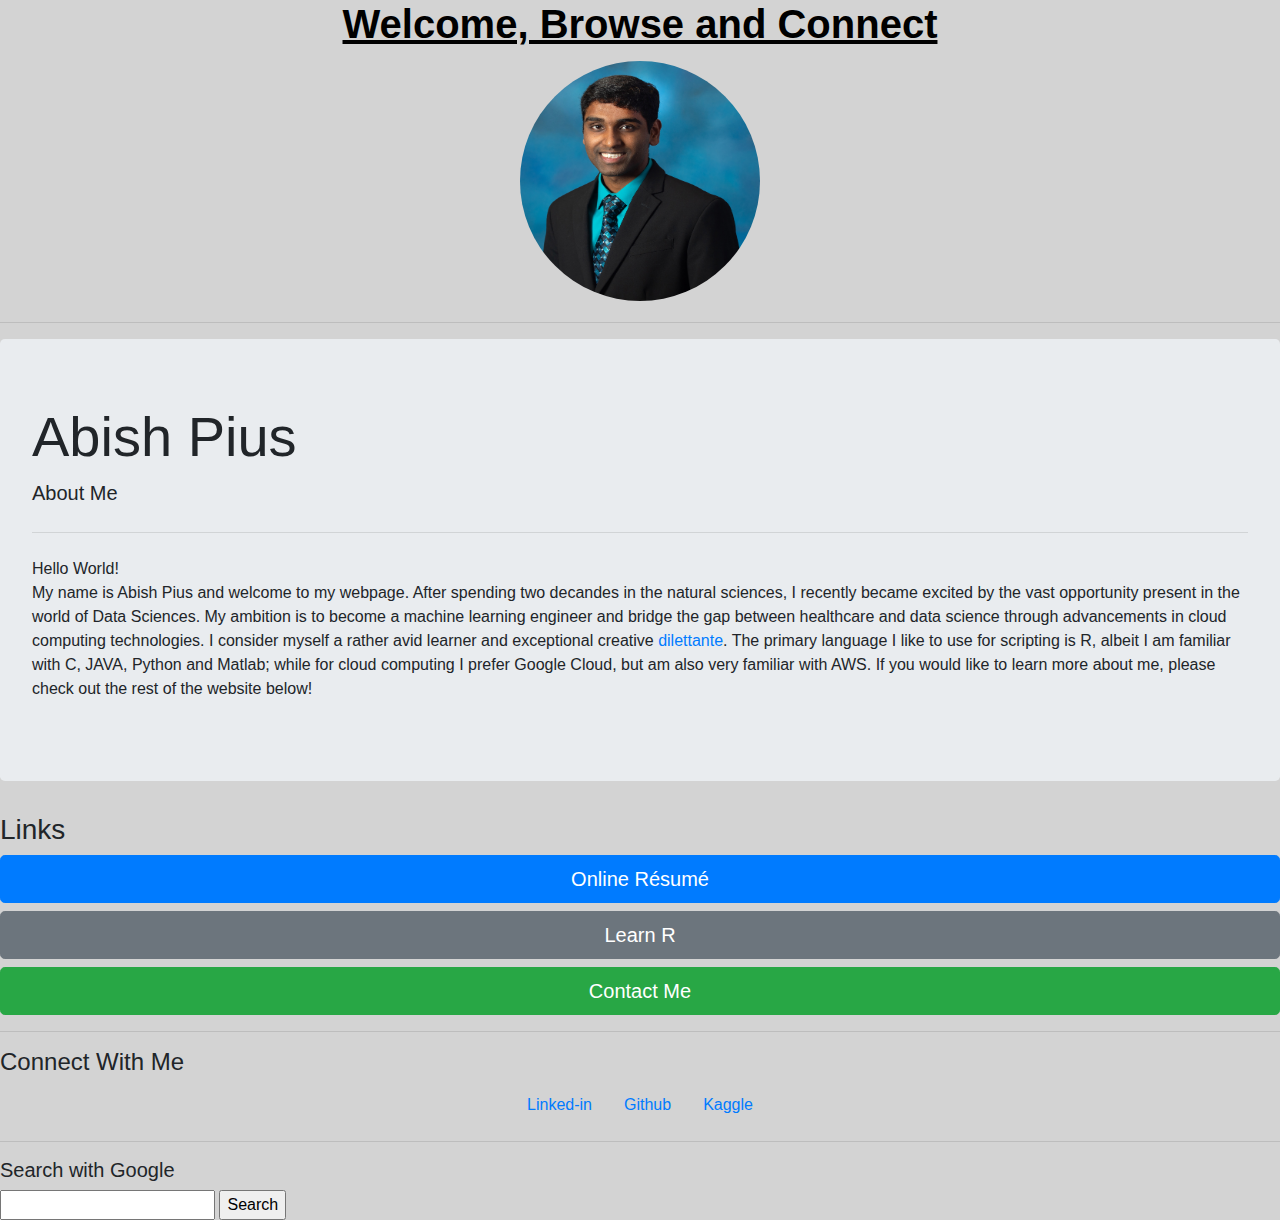
<file: index.html>
<!DOCTYPE html>

<html lang="en">
    <head>
        <link href="https://stackpath.bootstrapcdn.com/bootstrap/4.1.3/css/bootstrap.min.css" rel="stylesheet">
        <link href="styles.css" rel="stylesheet">
        <title>Abish Pius</title>
    </head>
    <body>
        <h1 id="myHeader">Welcome, Browse and Connect</h1></h1>
<img src="080__Abish_Pius_0009asmallsize.jpg" alt="Abish Pius" height = "250" width = "250">
<hr>

<div class="jumbotron">
  <h1 class="display-4">Abish Pius</h1>
  <p class="lead">
      About Me</p>
  <hr class="my-4">
  <p>Hello World! <br>
    My name is Abish Pius and welcome to my webpage.
    After spending two decandes in the natural sciences,
    I recently became excited by the vast opportunity present in the world of Data Sciences.
    My ambition is to become a machine learning engineer and bridge the gap between healthcare and data science through advancements in cloud computing technologies.
    I consider myself a rather avid learner and exceptional creative
    <a href="https://www.bing.com/search?q=dilettante&qs=n&form=QBRE&sp=-1&pq=delitante&sc=6-9&sk=&cvid=9CB2B1BCC2E54A02AD643C4AA94D822A" add target="_blank">dilettante</a>.
    The primary language I like to use for scripting is R, albeit I am familiar with C, JAVA, Python and Matlab; while for cloud computing I prefer Google Cloud, but am also very familiar with AWS.
    If you would like to learn more about me, please check out the rest of the website below!</p>

</div>

        <h3 id="Links">Links</h3>
        <p id="Links2">
 <a href="Resume.html" class="btn btn-primary btn-lg btn-block" add target="_blank" role="button" aria-pressed="true">Online Résumé</a>
<a href="R.html" class="btn btn-secondary btn-lg btn-block" add target="_blank" role="button" aria-pressed="true">Learn R</a>
<a href="Contact.html" class="btn btn-success btn-lg btn-block" add target="_blank" role="button" aria-pressed="true">Contact Me</a>

        </p>
<hr>
<h4 id = "Media">Connect With Me</h4>
<ul class="nav justify-content-center">
  <li class="nav-item">
    <a class="nav-link active" href="https://www.linkedin.com/in/abish-pius-424566b3/" add target="_blank">Linked-in</a>
  </li>
  <li class="nav-item">
    <a class="nav-link" href="https://github.com/abishpius" add target="_blank">Github</a>
  </li>
  <li class="nav-item">
    <a class="nav-link" href="https://www.kaggle.com/abishpius" add target="_blank">Kaggle</a>
  </li>
  </ul>
<hr>

<h5 id="Search">Search with Google</h5>
<form onsubmit = "greet(); return false;" action="https://www.google.com/search" method = "get">
    <input name = "q" type = "text">
    <input type = "submit" value = "Search">
</form>


    </body>
</html>
</file>
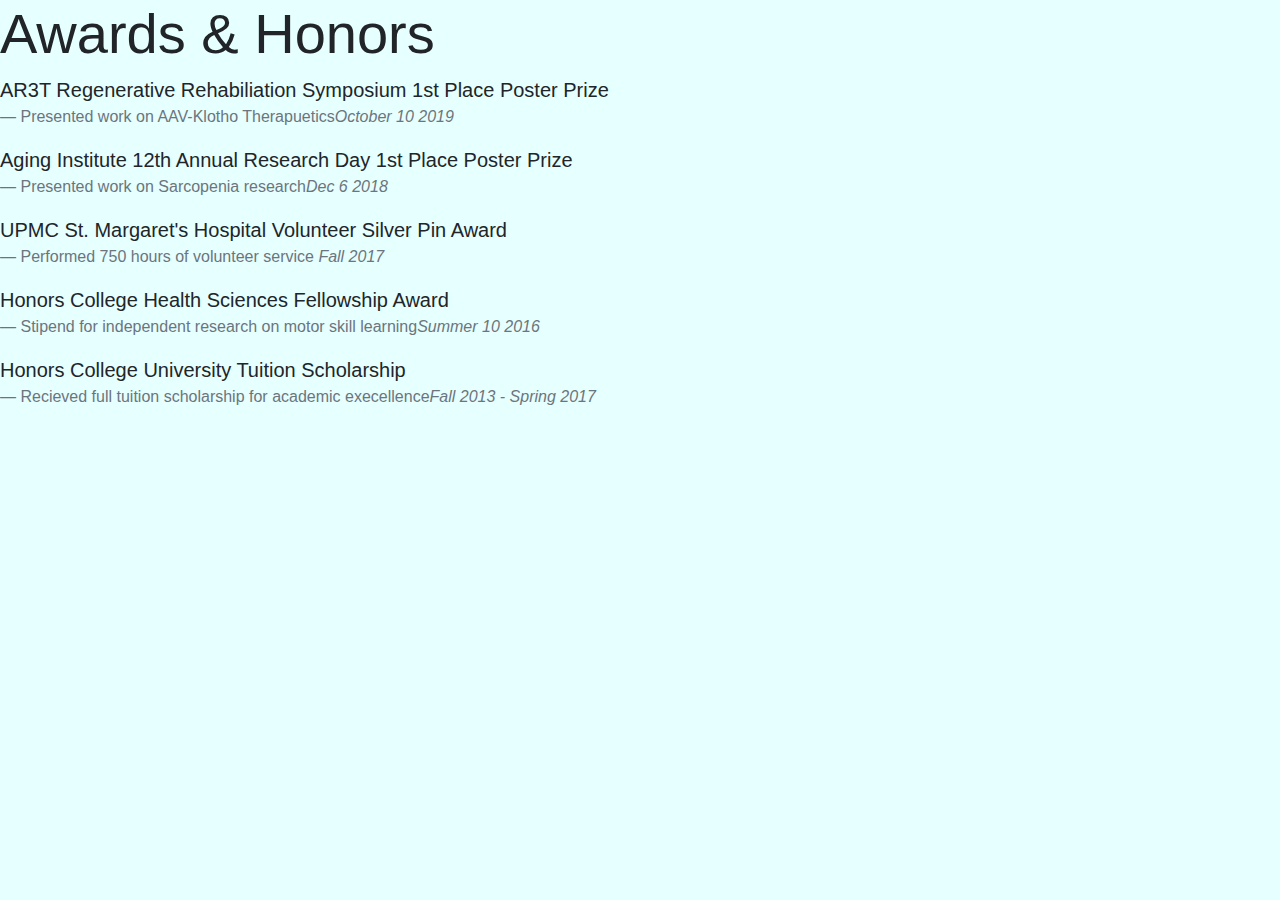
<file: AH.html>
<!DOCTYPE html>

<html lang="en">
<head>
        <link href="https://stackpath.bootstrapcdn.com/bootstrap/4.1.3/css/bootstrap.min.css" rel="stylesheet">
        <link href="Resume.css" rel="stylesheet">

    </head>

<body>

<h2 class="display-4">Awards & Honors</h2>

  <blockquote class="blockquote">
  <p class="mb-0">AR3T Regenerative Rehabiliation Symposium 1st Place Poster Prize</p>
  <footer class="blockquote-footer">Presented work on AAV-Klotho Therapuetics<cite title="Source Title">October 10 2019</cite></footer>
</blockquote>
<blockquote class="blockquote">
  <p class="mb-0">Aging Institute 12th Annual Research Day 1st Place Poster Prize</p>
  <footer class="blockquote-footer">Presented work on Sarcopenia research<cite title="Source Title">Dec 6 2018</cite></footer>
</blockquote>
<blockquote class="blockquote">
  <p class="mb-0">UPMC St. Margaret's Hospital Volunteer Silver Pin Award</p>
  <footer class="blockquote-footer">Performed 750 hours of volunteer service <cite title="Source Title">Fall 2017</cite></footer>
</blockquote>
<blockquote class="blockquote">
  <p class="mb-0">Honors College Health Sciences Fellowship Award</p>
  <footer class="blockquote-footer">Stipend for independent research on motor skill learning<cite title="Source Title">Summer 10 2016</cite></footer>
</blockquote>
<blockquote class="blockquote">
  <p class="mb-0">Honors College University Tuition Scholarship</p>
  <footer class="blockquote-footer">Recieved full tuition scholarship for academic execellence<cite title="Source Title">Fall 2013 - Spring 2017</cite></footer>
</blockquote>

</body>



    </html>
</file>
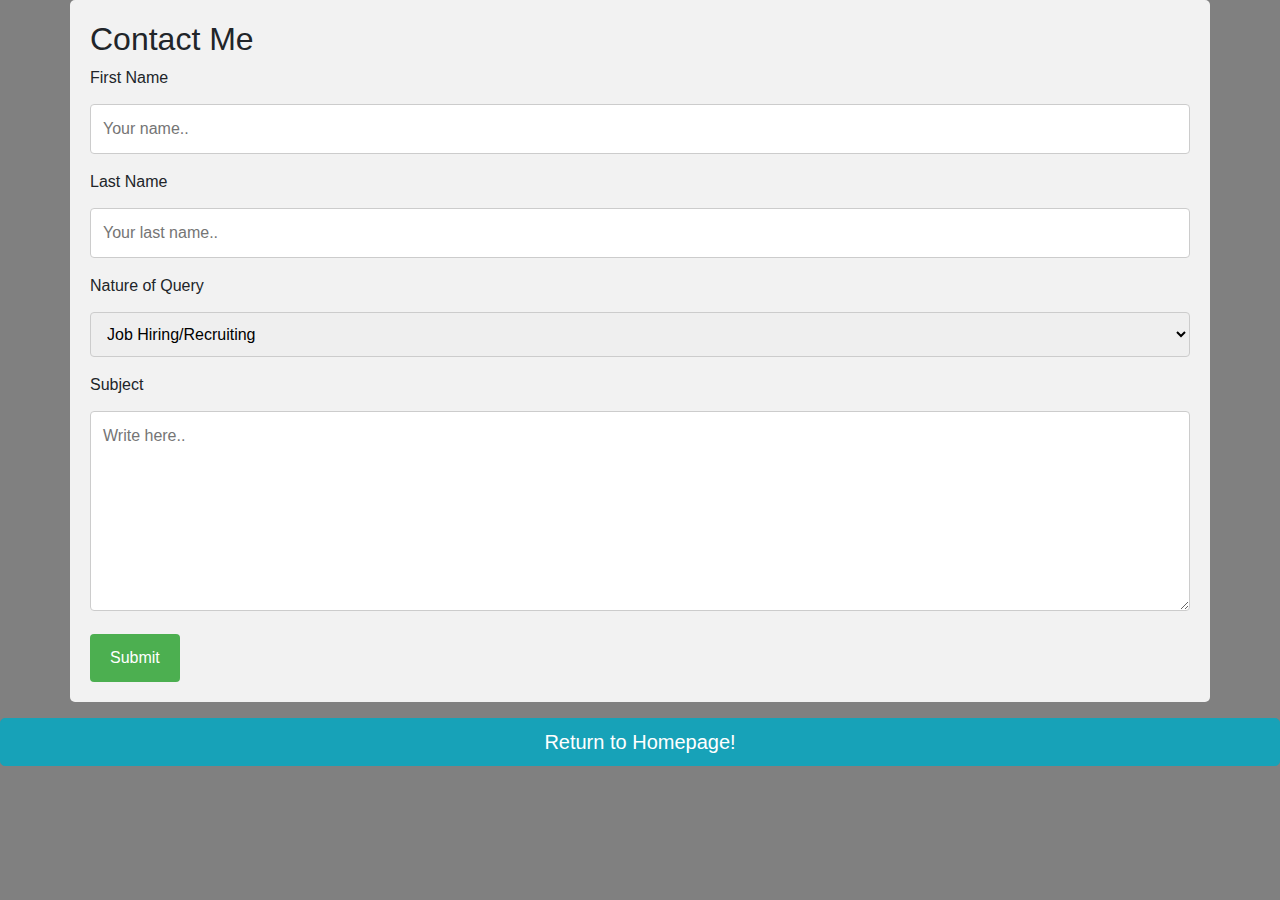
<file: Contact.html>
<!DOCTYPE html>


<html lang="en">
    <head>
        <link href="https://stackpath.bootstrapcdn.com/bootstrap/4.1.3/css/bootstrap.min.css" rel="stylesheet">
        <link href="contact.css" rel="stylesheet">
        <title>Contact Abish Pius</title>
    </head>
    <body>
<div class="container">
    <h2>Contact Me</h2>
  <form action="mailto:abishpius@gmail.com" enctype="text/plain">

    <label for="fname">First Name</label>
    <input type="text" id="fname" name="firstname" placeholder="Your name..">

    <label for="lname">Last Name</label>
    <input type="text" id="lname" name="lastname" placeholder="Your last name..">

    <label for="country">Nature of Query</label>
    <select id="country" name="country">
      <option value="australia">Job Hiring/Recruiting</option>
      <option value="canada">Question regarding R Programming</option>
      <option value="usa">General Question</option>
    </select>

    <label for="subject">Subject</label>
    <textarea id="subject" name="subject" placeholder="Write here.." style="height:200px"></textarea>

    <input type="submit" value="Submit">

  </form>
</div>

<p>
    <p> <a href="index.html" class="btn btn-info btn-lg btn-block" add target="_blank" role="button" aria-pressed="true">Return to Homepage!</a>
</p>
</body>
</html>
</file>
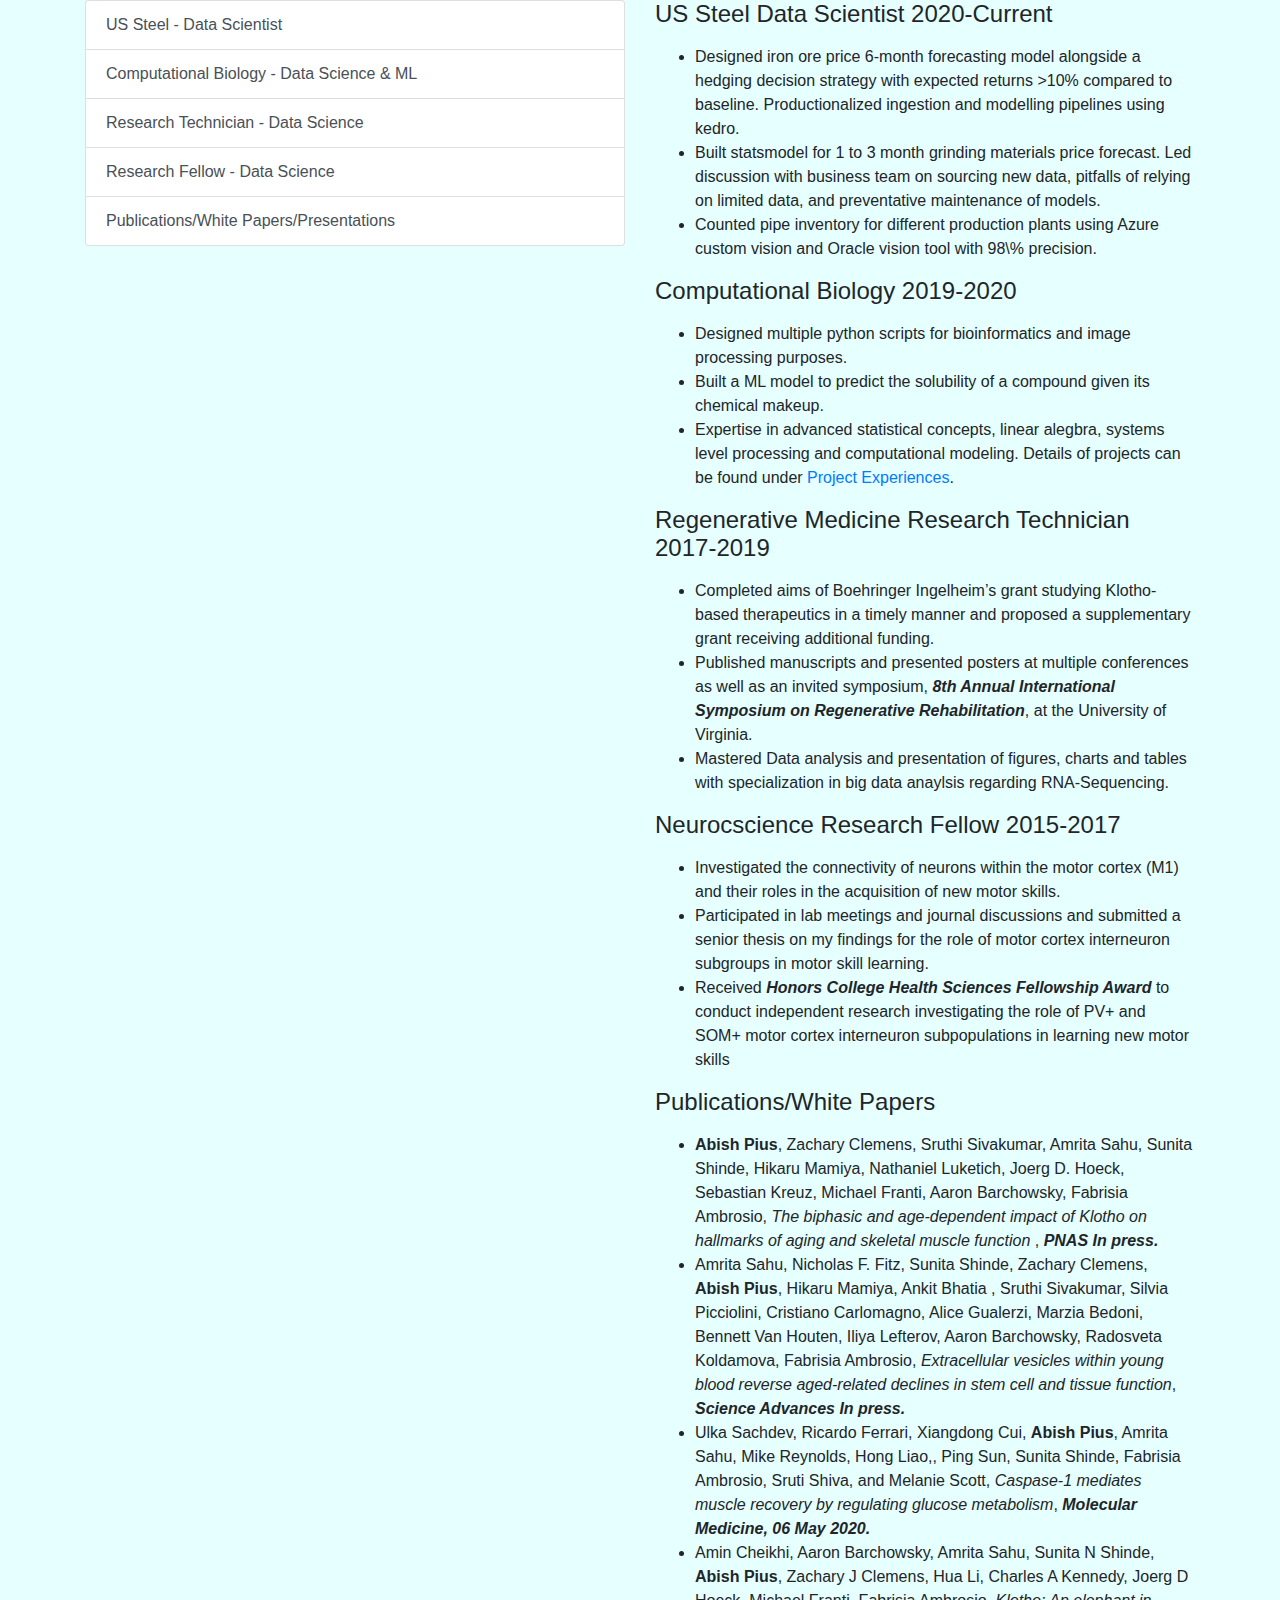
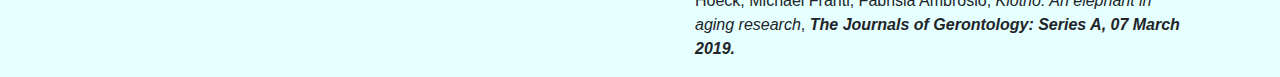
<file: Data_Science.html>
<!DOCTYPE html>

<html lang="en">
<head>
        <link href="https://stackpath.bootstrapcdn.com/bootstrap/4.1.3/css/bootstrap.min.css" rel="stylesheet">
        <link href="Resume.css" rel="stylesheet">

    </head>

<body>
<div class="container">
<div class="row">
    <div class="col-sm">
    <div id="list-example" class="list-group">
  <a class = "list-group-item list-group-item-action" href="#list-item-1">US Steel - Data Scientist</a>
  <a class="list-group-item list-group-item-action" href="#list-item-2">Computational Biology - Data Science & ML</a>
  <a class="list-group-item list-group-item-action" href="#list-item-3">Research Technician - Data Science</a>
  <a class="list-group-item list-group-item-action" href="#list-item-4">Research Fellow - Data Science</a>
  <a class="list-group-item list-group-item-action" href="#list-item-5">Publications/White Papers/Presentations</a>

</div>
</div>
<div class="col-6">
<div data-spy="scroll" data-target="#list-example" data-offset="0" class="scrollspy-example">
    <h4 id="list-item-1">US Steel Data Scientist 2020-Current </h4>
  <p>
      <ul>
      <li>
        Designed iron ore price 6-month forecasting model alongside a hedging decision strategy with expected returns >10% compared to baseline. Productionalized ingestion and modelling pipelines using kedro.
      </li>
      <li>
        Built statsmodel for 1 to 3 month grinding materials price forecast. Led discussion with business team on sourcing new data, pitfalls of relying on limited data, and preventative maintenance of models.
      </li>
      <li>
        Counted pipe inventory for different production plants using Azure custom vision and Oracle vision tool with 98\% precision.
      </li>
      </ul>
  </p>
  <h4 id="list-item-2">Computational Biology 2019-2020 </h4>
  <p>
      <ul>
      <li>
          Designed multiple python scripts for bioinformatics and image processing purposes.
      </li>
      <li>
          Built a ML model to predict the solubility of a compound given its chemical makeup.
      </li>
      <li>
          Expertise in advanced statistical concepts, linear alegbra, systems level processing and computational modeling. Details of projects can be found under <a href = "Projects.html">Project Experiences</a>.
      </li>
      </ul>
  </p>
  <h4 id="list-item-3">Regenerative Medicine Research Technician 2017-2019</h4>
  <p>
      <ul>
          <li>
             Completed aims of Boehringer Ingelheim’s grant studying Klotho-based therapeutics
in a timely manner and proposed a supplementary grant receiving additional funding.
          </li>
          <li>
              Published manuscripts and presented posters at multiple conferences as well as an
invited symposium, <strong><em>8th Annual International Symposium on Regenerative Rehabilitation</em></strong>, at the University of Virginia.
          </li>
          <li>
              Mastered Data analysis and presentation of figures, charts and tables with specialization in big data anaylsis regarding RNA-Sequencing.
          </li>
      </ul>

  </p>
  <h4 id="list-item-4">Neurocscience Research Fellow 2015-2017</h4>
  <p><ul>
      <li>
          Investigated the connectivity of neurons within the motor cortex (M1) and their roles in the acquisition of new motor skills.
      </li>
      <li>
          Participated in lab meetings and journal discussions and submitted a senior thesis on my findings for the role of motor cortex interneuron subgroups in motor skill learning.
      </li>
      <li>
          Received <strong><em>Honors College Health Sciences Fellowship Award</em></strong> to conduct independent research investigating the role of PV+ and SOM+ motor cortex interneuron subpopulations in learning new motor skills
      </li>
  </ul></p>
  <h4 id="list-item-5">Publications/White Papers</h4>
  <p><ul>
      <li>
          <strong>Abish Pius</strong>, Zachary Clemens,
          Sruthi Sivakumar, Amrita Sahu, Sunita Shinde,
          Hikaru Mamiya, Nathaniel Luketich, Joerg D. Hoeck, Sebastian Kreuz, Michael Franti, Aaron Barchowsky, Fabrisia Ambrosio, <em>The biphasic and age-dependent impact of Klotho on hallmarks of aging and skeletal muscle function</em>
          , <strong><em>PNAS In press.</em></strong>
      </li>
      <li>
          Amrita Sahu, Nicholas F. Fitz, Sunita Shinde,
          Zachary Clemens, <strong>Abish Pius</strong>, Hikaru Mamiya, Ankit Bhatia , Sruthi Sivakumar, Silvia Picciolini,
          Cristiano Carlomagno, Alice Gualerzi, Marzia Bedoni, Bennett Van Houten,
          Iliya Lefterov, Aaron Barchowsky, Radosveta Koldamova, Fabrisia Ambrosio, <em>Extracellular vesicles within young blood reverse aged-related declines in stem cell and tissue function</em>,
          <strong><em>Science Advances In press.</em></strong>

      </li>
      <li>
          Ulka Sachdev, Ricardo Ferrari, Xiangdong Cui, <strong>Abish Pius</strong>,
          Amrita Sahu, Mike Reynolds, Hong Liao,, Ping Sun, Sunita Shinde, Fabrisia Ambrosio, Sruti Shiva, and Melanie Scott,
            <em>Caspase-1 mediates muscle recovery by regulating glucose metabolism</em>, <strong><em>Molecular Medicine, 06 May 2020.</em></strong>
      </li>
      <li>
          Amin Cheikhi, Aaron Barchowsky, Amrita Sahu, Sunita N Shinde, <strong>Abish Pius</strong>,
Zachary J Clemens, Hua Li, Charles A Kennedy, Joerg D Hoeck, Michael Franti, Fabrisia
Ambrosio, <em>Klotho: An elephant in aging research</em>, <strong><em>The Journals of Gerontology: Series A,
07 March 2019.</em></strong>
      </li>
  </ul></p>
</div>
</div>
</div>
</div>

</body>



    </html>
</file>
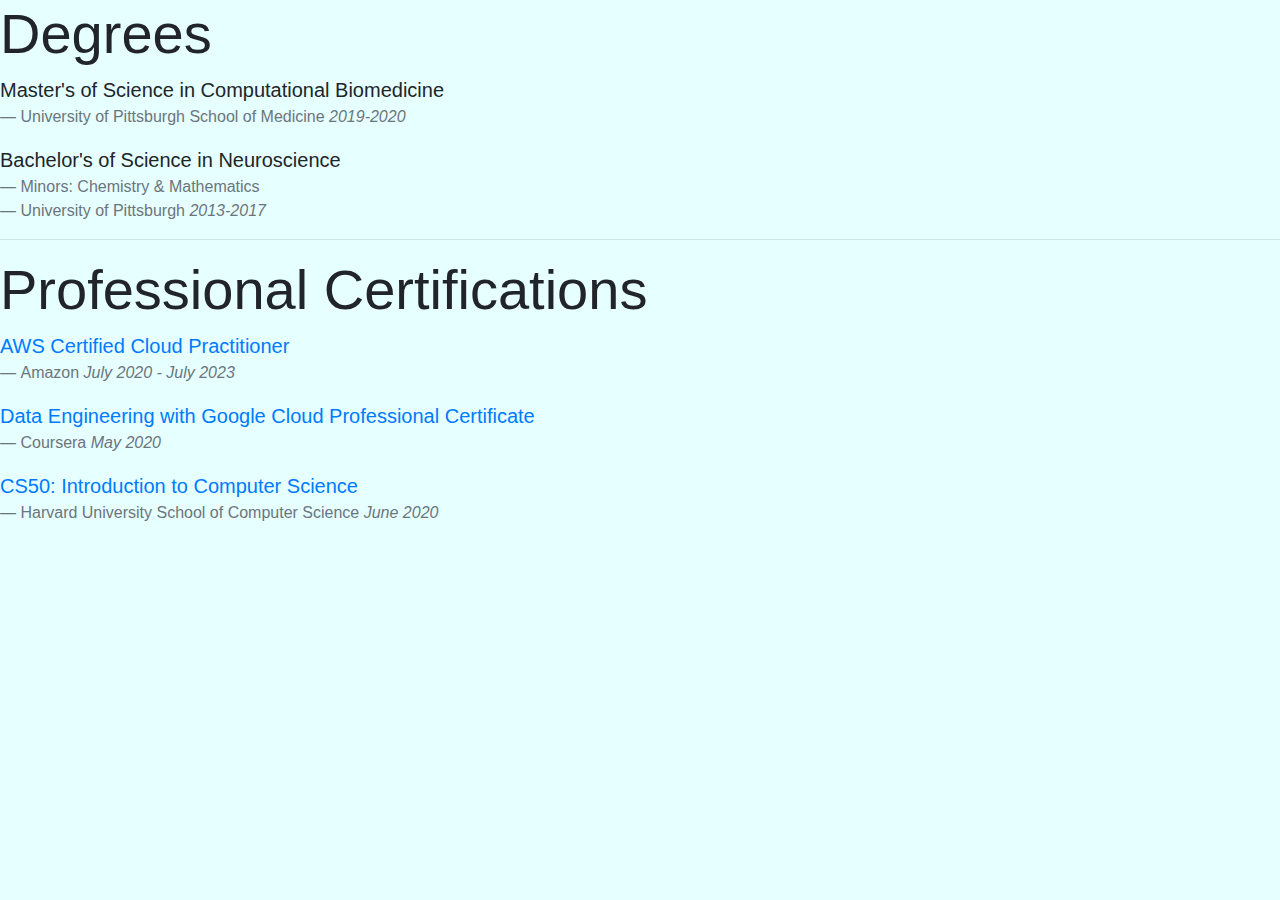
<file: Education.html>
<!DOCTYPE html>

<html lang="en">
<head>
        <link href="https://stackpath.bootstrapcdn.com/bootstrap/4.1.3/css/bootstrap.min.css" rel="stylesheet">
        <link href="Resume.css" rel="stylesheet">

    </head>
<body>
        <h1 class="display-4">Degrees</h1>
        <blockquote class="blockquote">
  <blockquote class="blockquote">
  <p class="mb-0">Master's of Science in Computational Biomedicine</p>
  <footer class="blockquote-footer">University of Pittsburgh School of Medicine <cite title="Source Title">2019-2020</cite></footer>
</blockquote>
<blockquote class="blockquote">
  <p class="mb-0">Bachelor's of Science in Neuroscience</p>
  <footer class="blockquote-footer">Minors: Chemistry & Mathematics</footer>
  <footer class="blockquote-footer">University of Pittsburgh <cite title="Source Title">2013-2017</cite></footer>
</blockquote>

  <hr>
  <h1 class="display-4">Professional Certifications</h1>
<blockquote class="blockquote">
  <p class="mb-0"><a href= "https://www.youracclaim.com/badges/749703ed-9840-4c67-a96d-c0538e9fb17b/public_url" add target="_blank">AWS Certified Cloud Practitioner</a></p>
  <footer class="blockquote-footer">Amazon <cite title="Source Title">July 2020 - July 2023</cite></footer>
</blockquote>

<blockquote class="blockquote">
  <p class="mb-0"><a href= "https://www.coursera.org/account/accomplishments/specialization/certificate/J5L4M3GBY3Y8" add target="_blank">Data Engineering with Google Cloud Professional Certificate</a></p>
  <footer class="blockquote-footer">Coursera <cite title="Source Title">May 2020</cite></footer>
</blockquote>
<blockquote class="blockquote">
  <p class="mb-0"><a href= "https://cs50.harvard.edu/certificates/d50ee04e-62bb-469e-9c43-d86bf9bf3c2a" add target="_blank">CS50: Introduction to Computer Science</a></p>
  <footer class="blockquote-footer">Harvard University School of Computer Science <cite title="Source Title">June 2020</cite></footer>
</blockquote>



</body>
    </html>
</file>
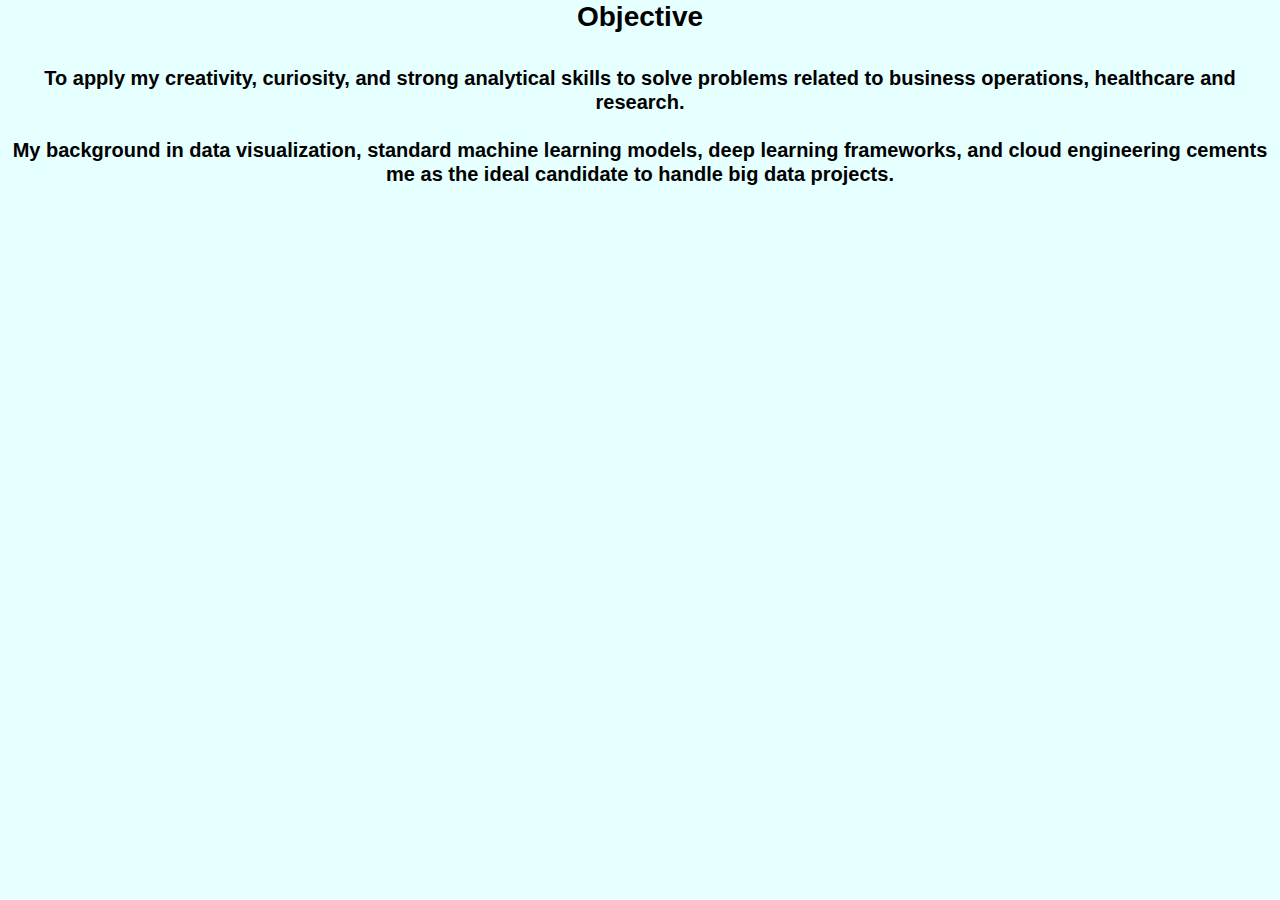
<file: Objective.html>
<!DOCTYPE html>

<html lang="en">
<head>
        <link href="https://stackpath.bootstrapcdn.com/bootstrap/4.1.3/css/bootstrap.min.css" rel="stylesheet">
        <link href="Resume.css" rel="stylesheet">

    </head>

<body>
       <h3 id="title">Objective</h3>

<br>
<h5 id="title">To apply my creativity, curiosity, and strong analytical skills to solve problems related to business operations, healthcare and research.

<br>
<br>
My background in data visualization, standard machine learning models, deep learning frameworks, and cloud engineering cements me as the ideal candidate to handle big data projects.</h5>





</body>

</html>
</file>
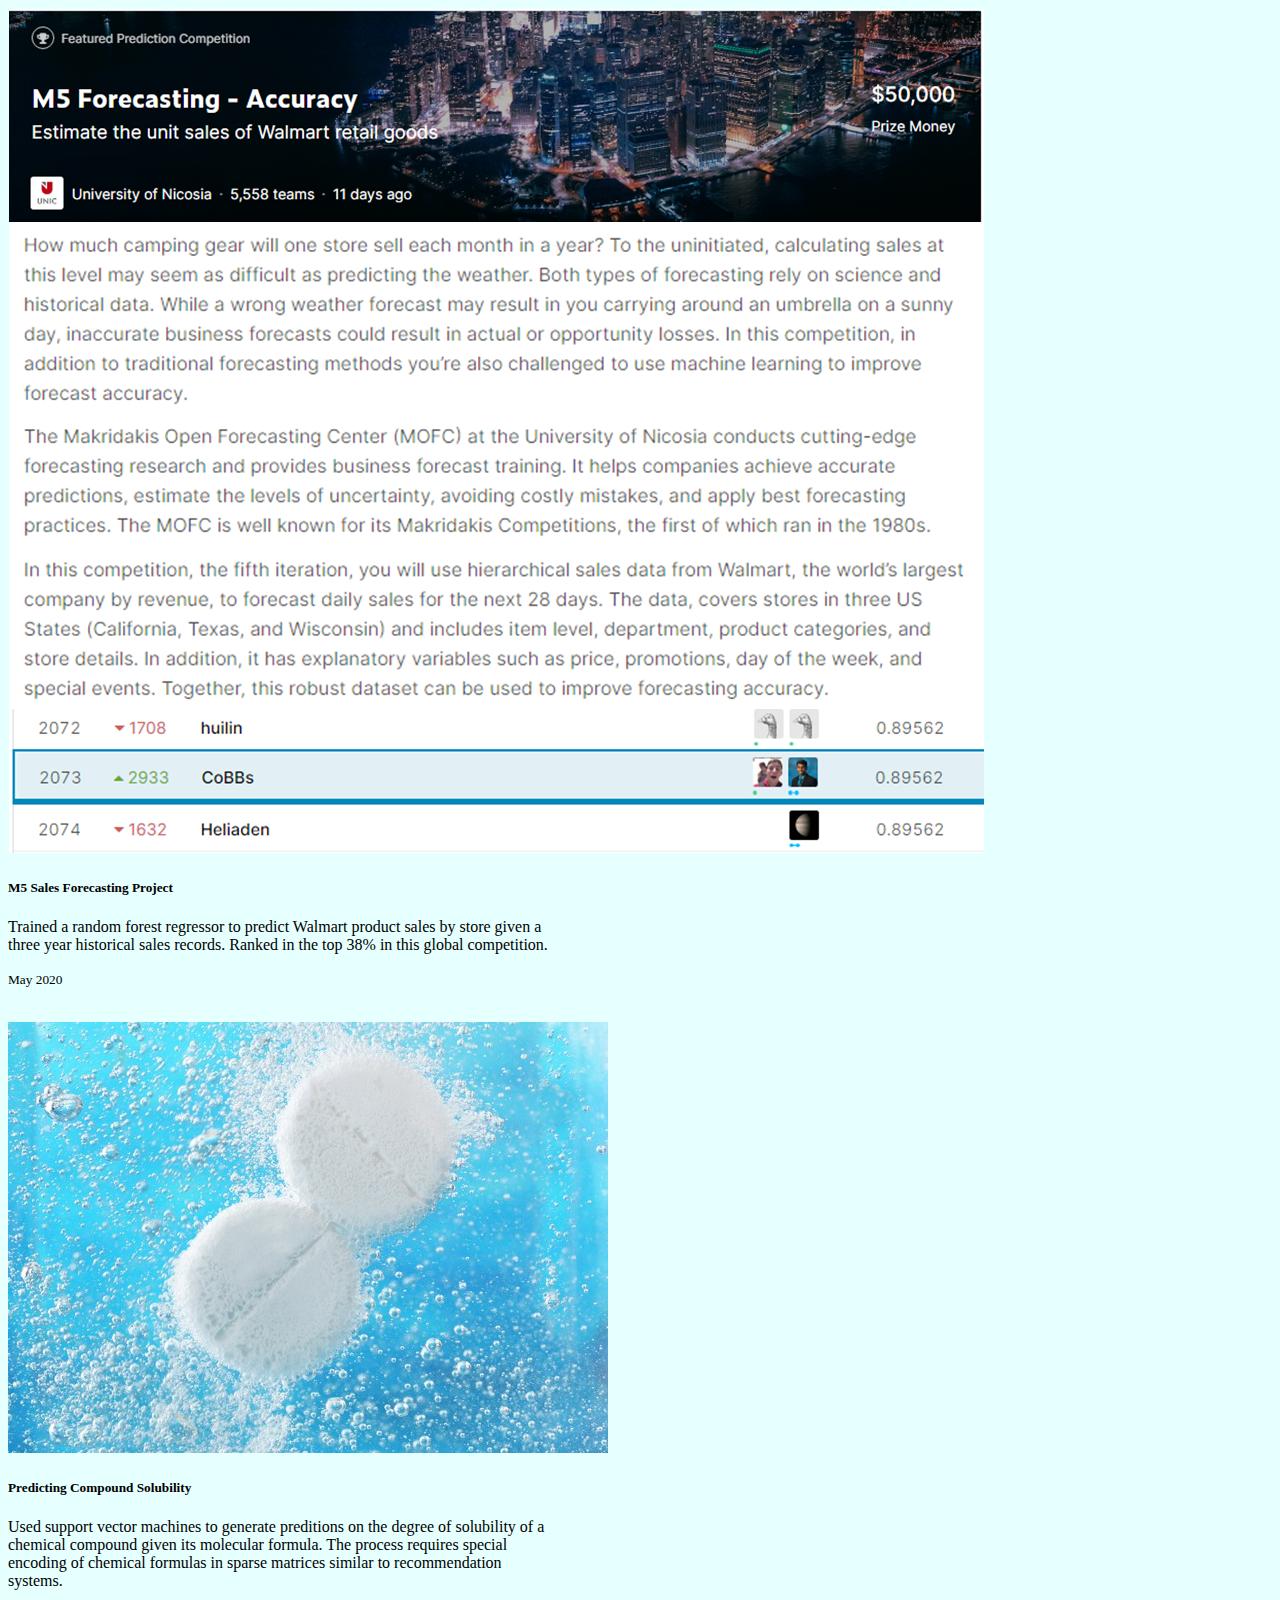
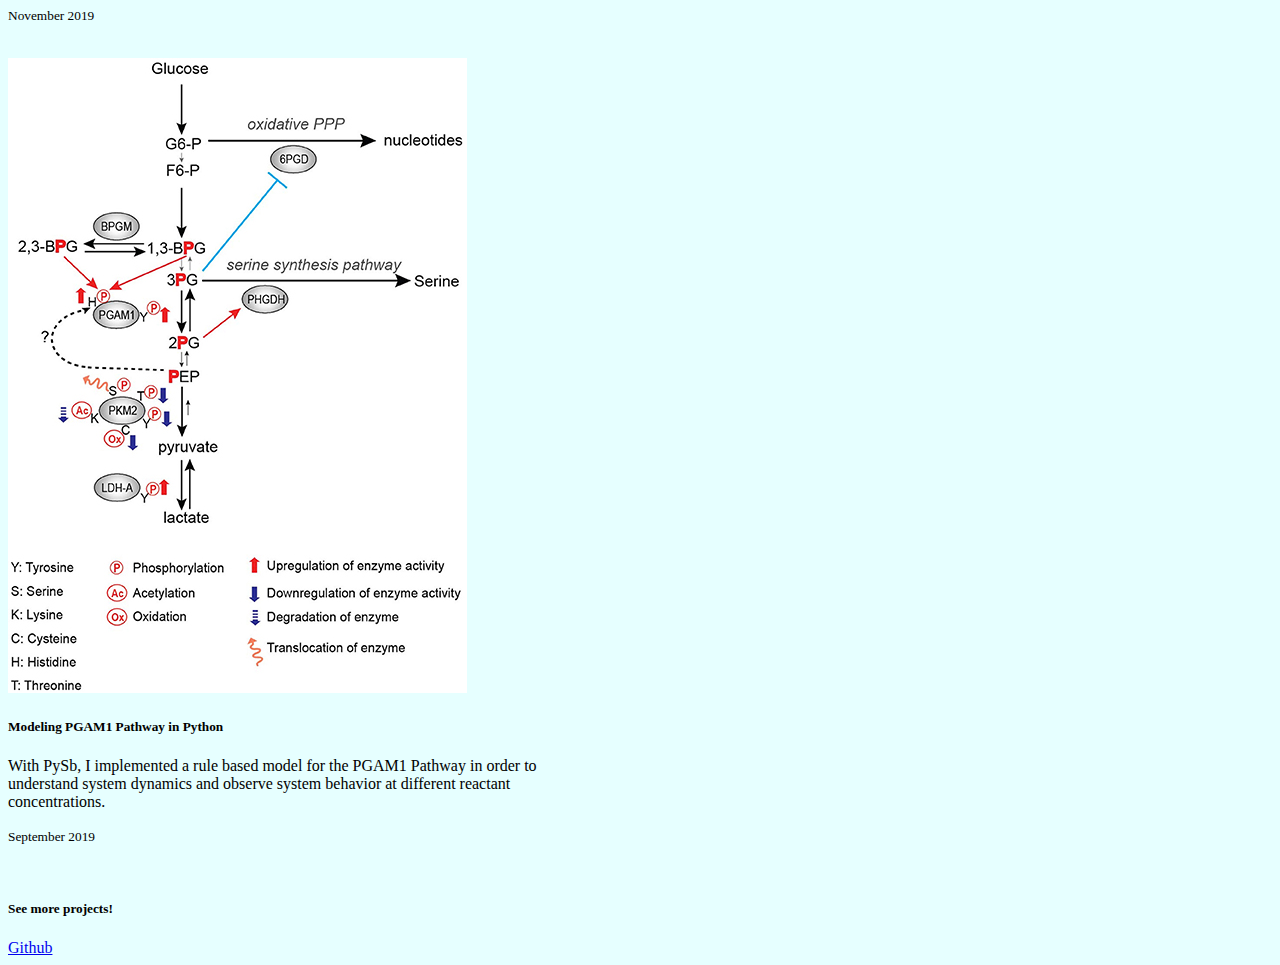
<file: Projects.html>
<!DOCTYPE html>

<html lang="en">
<head>
  <link rel="stylesheet" href="https://stackpath.bootstrapcdn.com/bootstrap/4.5.0/css/bootstrap.min.css" integrity="sha384-9aIt2nRpC12Uk9gS9baDl411NQApFmC26EwAOH8WgZl5MYYxFfc+NcPb1dKGj7Sk" crossorigin="anonymous">
        <!--<link href="https://stackpath.bootstrapcdn.com/bootstrap/4.1.3/css/bootstrap.min.css" rel="stylesheet">-->
        <link href="Resume.css" rel="stylesheet">

    </head>

<body>


<div class="card mb-3" style="max-width: 540px;">
  <div class="row no-gutters">
    <div class="col-md-4">
      <img src="m5.png" class="card-img" alt="M5 Challenge">
    </div>
    <div class="col-md-8">
      <div class="card-body">
        <h5 class="card-title">M5 Sales Forecasting Project</h5>
        <p class="card-text">Trained a random forest regressor to predict Walmart product sales by store given a three year historical sales records.
    Ranked in the top 38% in this global competition.</p>
        <p class="card-text"><small class="text-muted">May 2020</small></p>
      </div>
    </div>
  </div>
</div>

<br>

<div class="card text-white bg-dark mb-3" style="max-width: 540px;">
  <div class="row no-gutters">
    <div class="col-md-4">
      <img src="drugsolubility600.jpg" class="card-img" alt="Predictiing Drug Solubility">
    </div>
    <div class="col-md-8">
      <div class="card-body">
        <h5 class="card-title">Predicting Compound Solubility</h5>
        <p class="card-text">
          Used support vector machines to generate preditions on the degree of solubility of a chemical compound given its molecular formula.
          The process requires special encoding of chemical formulas in sparse matrices similar to recommendation systems.</p>
        <p class="card-text"><small class="text-muted">November 2019</small></p>
      </div>
    </div>
  </div>
</div>

<br>

<div class="card mb-3" style="max-width: 540px;">
  <div class="row no-gutters">
    <div class="col-md-4">
      <img src="biomodel.jpg" class="card-img" alt="PGAM1 Pathway">
    </div>
    <div class="col-md-8">
      <div class="card-body">
        <h5 class="card-title">Modeling PGAM1 Pathway in Python</h5>
        <p class="card-text">
          With PySb, I implemented a rule based model for the PGAM1 Pathway in order to understand system dynamics and observe system behavior at different
          reactant concentrations.
          </p>
        <p class="card-text"><small class="text-muted">September 2019</small></p>
      </div>
    </div>
  </div>
</div>

<br>

<div class="card" style="width: 18rem;">
  <div class="card-body">
    <h5 class="card-title">See more projects!</h5>
    <a href="https://github.com/abishpius" class="btn btn-primary">Github</a>
  </div>
</div>






</body>



    </html>
</file>
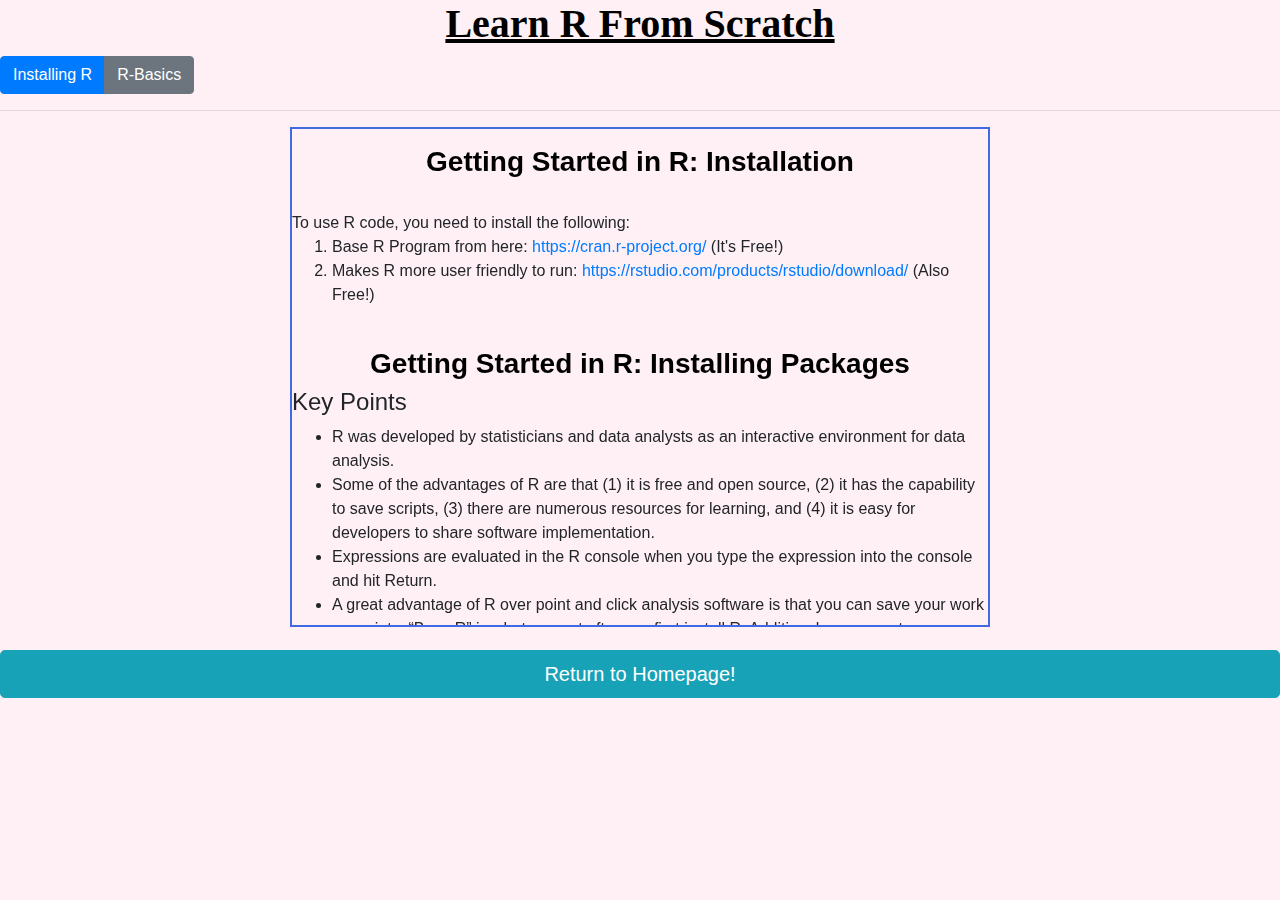
<file: R.html>
<!DOCTYPE html>

<html lang="en">
<head>
        <link href="https://stackpath.bootstrapcdn.com/bootstrap/4.1.3/css/bootstrap.min.css" rel="stylesheet">
        <link href="R.css" rel="stylesheet">
        <title>R Tutorial From Scratch</title>
    </head>


 <body>
     <h1 id="myHeader">Learn R From Scratch</h1></h1>



<div class="btn-group" role="group" aria-label="Basic example">
  <button type="button" class="btn btn-primary" onclick = "InstallRFunction()">Installing R</button>
  <button type="button" class="btn btn-secondary" onclick = "RBasicsFunction()">R-Basics</button>

</div>

<br>
<hr>
<p  align="center"><iframe id="1" src="R_install.html" height="500" width="700" style="border:2px solid royalblue;"></iframe></p>


<script>
function InstallRFunction() {
    document.getElementById("1").src = "R_install.html";
    document.getElementById("1").style = "border: 2px solid royalblue";

}
function RBasicsFunction(){
    document.getElementById("1").src = "R_Basics.html";
    document.getElementById("1").style = "border: 2px solid gray";
}
</script>

<p> <a href="index.html" class="btn btn-info btn-lg btn-block" add target="_blank" role="button" aria-pressed="true">Return to Homepage!</a>

</p>

 </body>

</html>
</file>
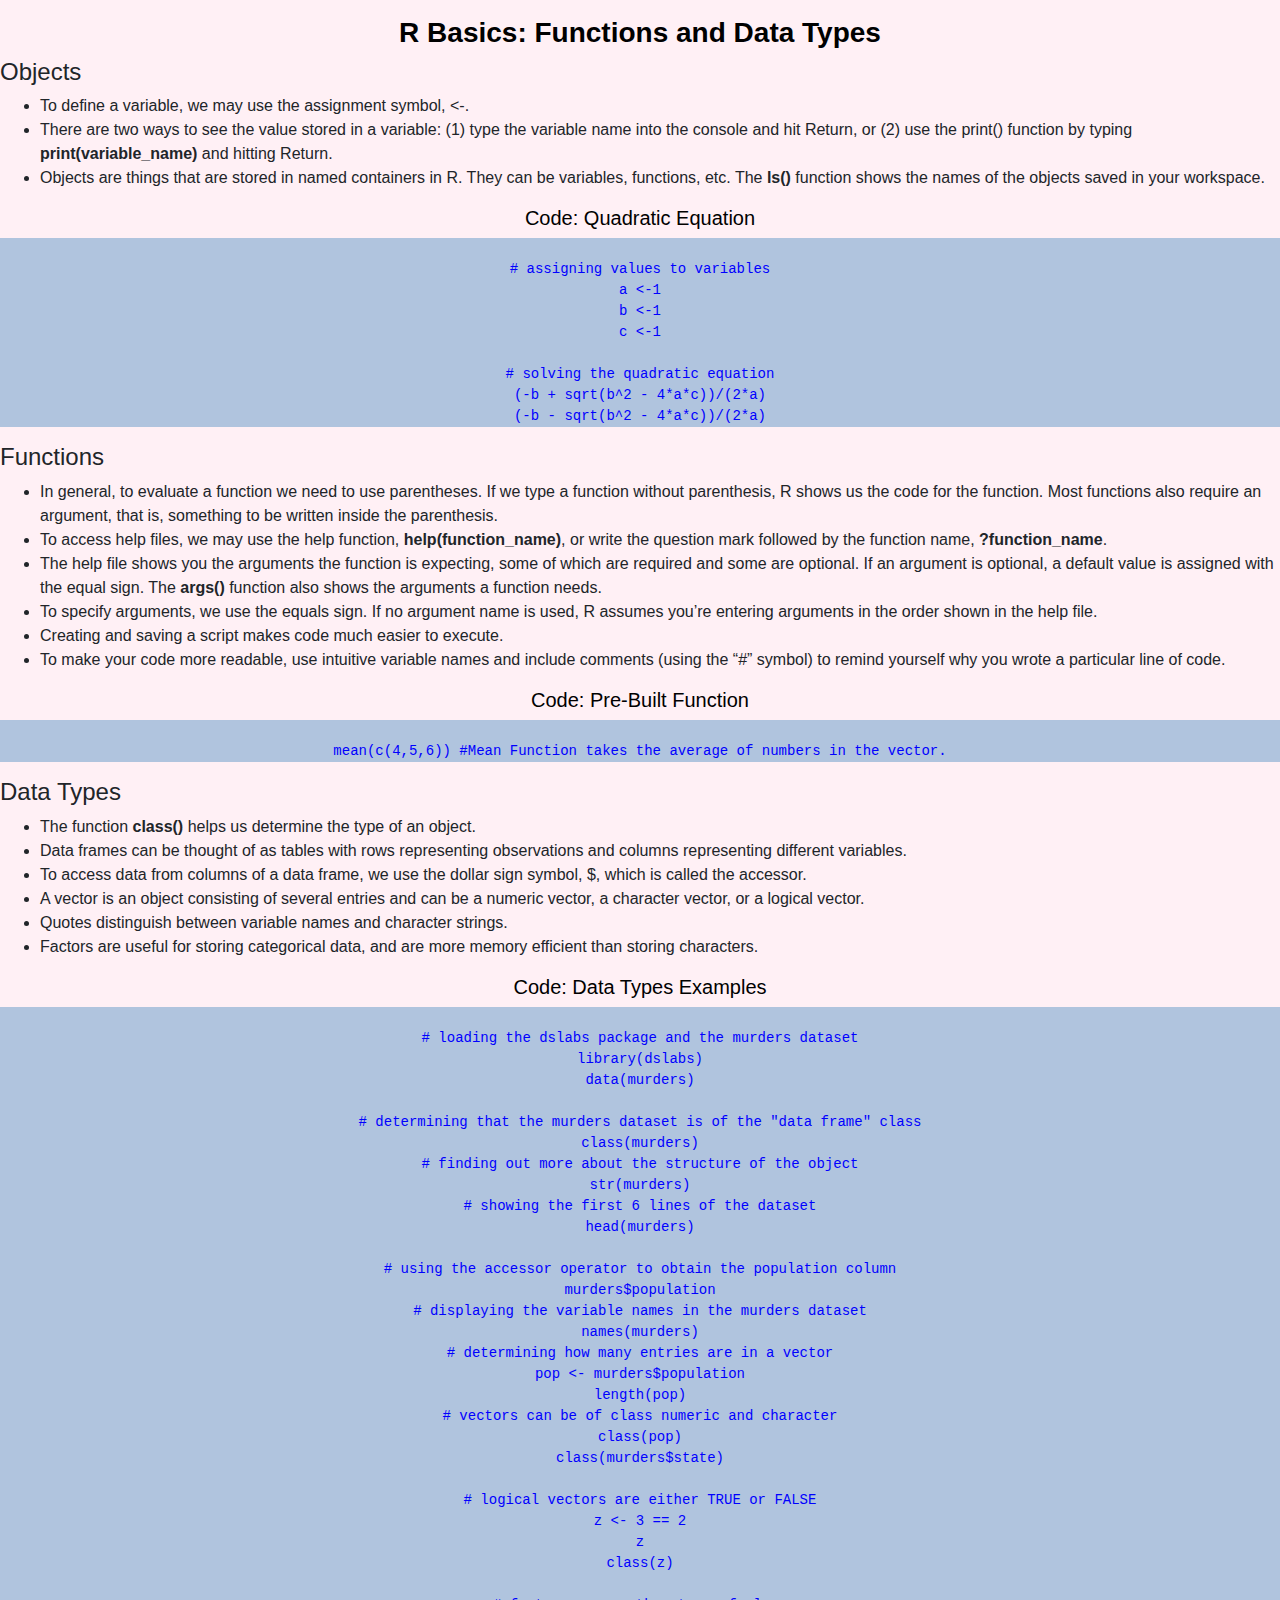
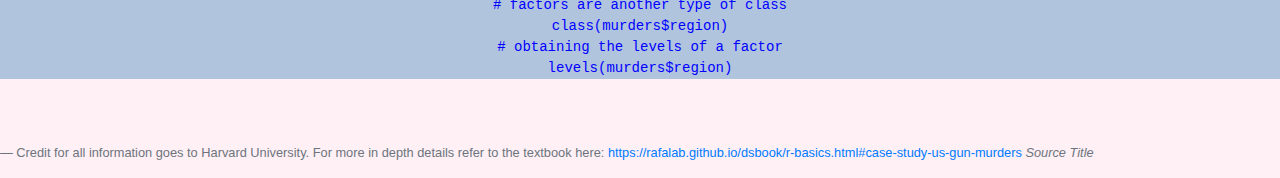
<file: R_Basics.html>
<!DOCTYPE html>

<html lang="en">
    <head>
        <link href="https://stackpath.bootstrapcdn.com/bootstrap/4.1.3/css/bootstrap.min.css" rel="stylesheet">
        <link href="R.css" rel="stylesheet">
 </head>

  <body>
<p>
   <h3 id="title">R Basics: Functions and Data Types</h3>
<h4>Objects</h4>
<ul>
    <li>To define a variable, we may use the assignment symbol, <-.</li>
    <li>There are two ways to see the value stored in a variable: (1) type the variable name into the console and hit Return, or (2) use the print() function by typing <strong>print(variable_name)</strong> and hitting Return.</li>
    <li>Objects are things that are stored in named containers in R. They can be variables, functions, etc. The <strong>ls()</strong> function shows the names of the objects saved in your workspace.</li>
</ul>
<h5 id = "code">Code: Quadratic Equation</h5>

<pre id="c"><code>
# assigning values to variables
a <-1
b <-1
c <-1

# solving the quadratic equation
(-b + sqrt(b^2 - 4*a*c))/(2*a)
(-b - sqrt(b^2 - 4*a*c))/(2*a)
</code></pre>

<h4>Functions</h4>
<ul>
    <li>In general, to evaluate a function we need to use parentheses. If we type a function without parenthesis, R shows us the code for the function. Most functions also require an argument, that is, something to be written inside the parenthesis.</li>
    <li>To access help files, we may use the help function, <strong>help(function_name)</strong>, or write the question mark followed by the function name, <strong>?function_name</strong>.</li>
    <li>The help file shows you the arguments the function is expecting, some of which are required and some are optional. If an argument is optional, a default value is assigned with the equal sign. The <strong>args()</strong> function also shows the arguments a function needs.</li>
    <li>To specify arguments, we use the equals sign. If no argument name is used, R assumes you’re entering arguments in the order shown in the help file.</li>
    <li>Creating and saving a script makes code much easier to execute.</li>
    <li>To make your code more readable, use intuitive variable names and include comments (using the “#” symbol) to remind yourself why you wrote a particular line of code.</li>
</ul>

<h5 id = "code">Code: Pre-Built Function</h5>

<pre id="c"><code>
mean(c(4,5,6)) #Mean Function takes the average of numbers in the vector.
</code></pre>

<h4>Data Types</h4>
<ul>
    <li>The function <strong>class()</strong> helps us determine the type of an object.</li>
    <li>Data frames can be thought of as tables with rows representing observations and columns representing different variables.</li>
    <li>To access data from columns of a data frame, we use the dollar sign symbol, $, which is called the accessor.</li>
    <li>A vector is an object consisting of several entries and can be a numeric vector, a character vector, or a logical vector.</li>
    <li>Quotes distinguish between variable names and character strings.</li>
    <li>Factors are useful for storing categorical data, and are more memory efficient than storing characters.</li>
</ul>

<h5 id = "code">Code: Data Types Examples</h5>

<pre id="c"><code>
# loading the dslabs package and the murders dataset
library(dslabs)
data(murders)

# determining that the murders dataset is of the "data frame" class
class(murders)
# finding out more about the structure of the object
str(murders)
# showing the first 6 lines of the dataset
head(murders)

# using the accessor operator to obtain the population column
murders$population
# displaying the variable names in the murders dataset
names(murders)
# determining how many entries are in a vector
pop <- murders$population
length(pop)
# vectors can be of class numeric and character
class(pop)
class(murders$state)

# logical vectors are either TRUE or FALSE
z <- 3 == 2
z
class(z)

# factors are another type of class
class(murders$region)
# obtaining the levels of a factor
levels(murders$region)
</code></pre>

<br>
<br>


<footer class="blockquote-footer">Credit for all information goes to Harvard University. For more in depth details refer to the textbook here: <a href="https://rafalab.github.io/dsbook/r-basics.html#case-study-us-gun-murders">https://rafalab.github.io/dsbook/r-basics.html#case-study-us-gun-murders</a> <cite title="Source Title">Source Title</cite></footer>

</p>



</body>
</html>
</file>
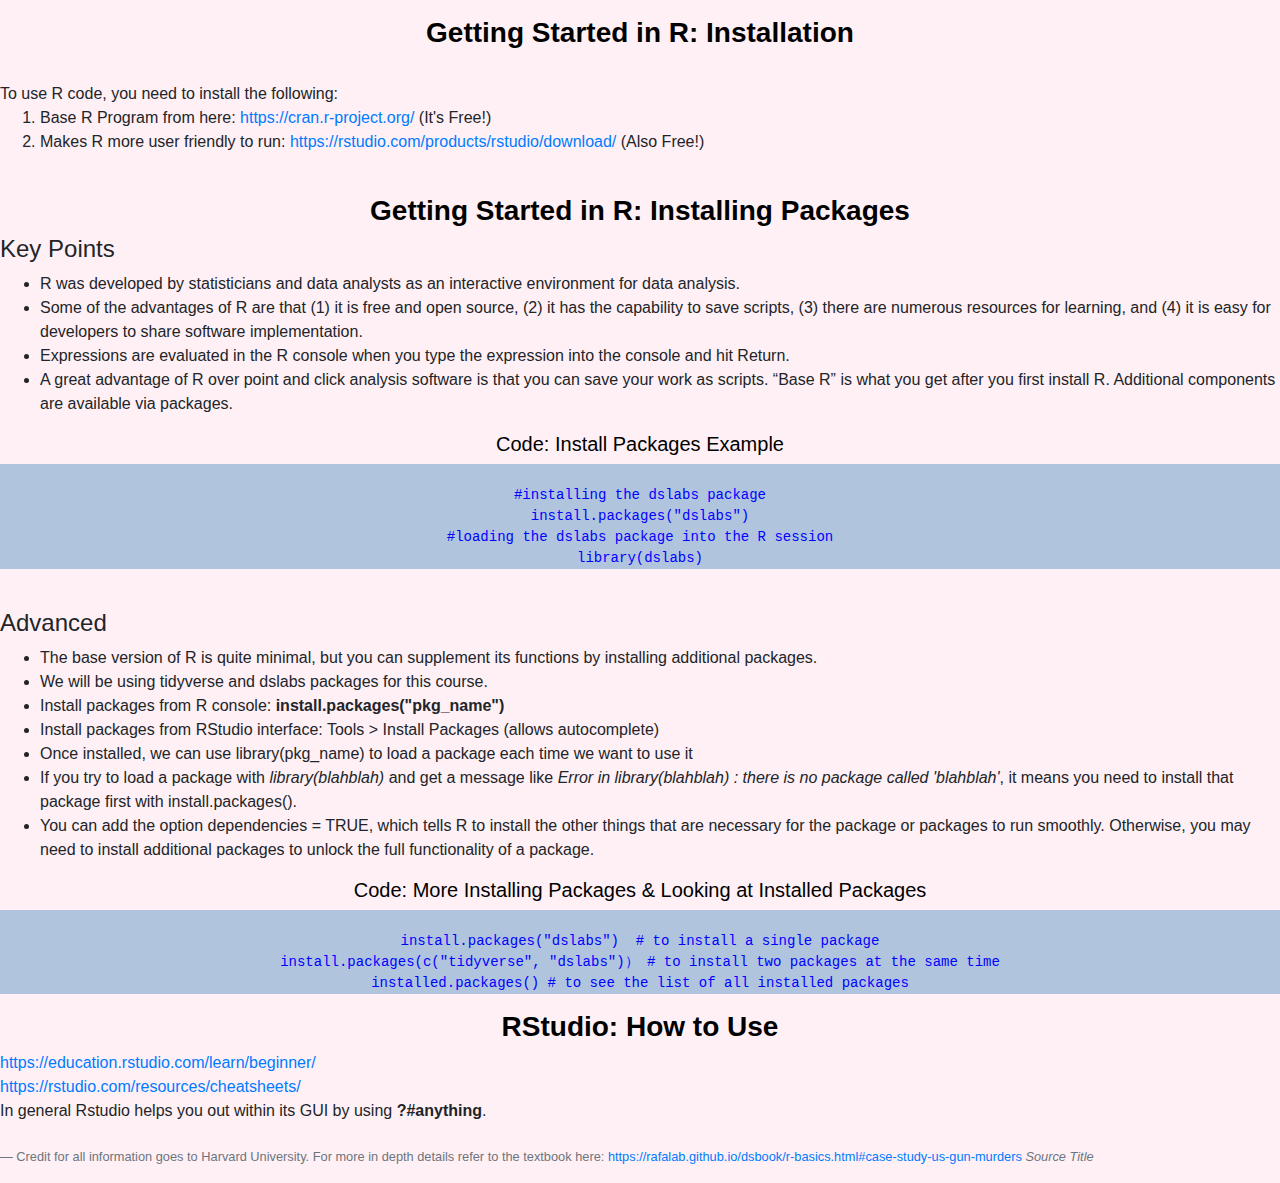
<file: R_install.html>
<!DOCTYPE html>

<html lang="en">


<head>
        <link href="https://stackpath.bootstrapcdn.com/bootstrap/4.1.3/css/bootstrap.min.css" rel="stylesheet">
        <link href="R.css" rel="stylesheet">
 </head>

  <body>
<p>
   <h3 id="title">Getting Started in R: Installation</h3>
<br>
To use R code, you need to install the following:
<ol>
  <li>Base R Program from here: <a href= "https://cran.r-project.org/">https://cran.r-project.org/</a> (It's Free!)</li>
  <li>Makes R more user friendly to run: <a href="https://rstudio.com/products/rstudio/download/">https://rstudio.com/products/rstudio/download/</a> (Also Free!)</li>
</ol>
<br>

<h3 id="title">Getting Started in R: Installing Packages</h3>
<h4>Key Points</h4>
<ul>
  <li>R was developed by statisticians and data analysts as an interactive environment for data analysis.</li>
  <li>Some of the advantages of R are that (1) it is free and open source, (2) it has the capability to save scripts, (3) there are numerous resources for learning, and (4) it is easy for developers to share software implementation.</li>
  <li>Expressions are evaluated in the R console when you type the expression into the console and hit Return.</li>
  <li>A great advantage of R over point and click analysis software is that you can save your work as scripts. “Base R” is what you get after you first install R. Additional components are available via packages.</li>
</ul>
<h5 id = "code">Code: Install Packages Example</h5>

<pre id="c"><code>
#installing the dslabs package
install.packages("dslabs")
#loading the dslabs package into the R session
library(dslabs)
</code></pre>
<br>
<h4>Advanced</h4>
<ul>
  <li>The base version of R is quite minimal, but you can supplement its functions by installing additional packages.</li>
  <li>We will be using tidyverse and dslabs packages for this course.</li>
  <li>Install packages from R console: <strong>install.packages("pkg_name")</strong></li>
  <li>Install packages from RStudio interface: Tools > Install Packages (allows autocomplete)</li>
  <li>Once installed, we can use library(pkg_name) to load a package each time we want to use it</li>
  <li>If you try to load a package with <em>library(blahblah)</em> and get a message like <em>Error in library(blahblah) : there is no package called 'blahblah'</em>, it means you need to install that package first with install.packages().</li>
  <li>You can add the option dependencies = TRUE, which tells R to install the other things that are necessary for the package or packages to run smoothly. Otherwise, you may need to install additional packages to unlock the full functionality of a package.</li>
</ul>
<h5 id = "code">Code: More Installing Packages & Looking at Installed Packages</h5>

<pre id="c"><code>
install.packages("dslabs")  # to install a single package
install.packages(c("tidyverse", "dslabs")） # to install two packages at the same time
installed.packages() # to see the list of all installed packages
</code></pre>

<h3 id="title">RStudio: How to Use</h3>
<a href= https://education.rstudio.com/learn/beginner/>https://education.rstudio.com/learn/beginner/</a>
<br>
<a href=https://rstudio.com/resources/cheatsheets/> https://rstudio.com/resources/cheatsheets/</a>
<br>
In general Rstudio helps you out within its GUI by using <strong>?#anything</strong>.
<br>
<br>


<footer class="blockquote-footer">Credit for all information goes to Harvard University. For more in depth details refer to the textbook here: <a href="https://rafalab.github.io/dsbook/r-basics.html#case-study-us-gun-murders">https://rafalab.github.io/dsbook/r-basics.html#case-study-us-gun-murders</a> <cite title="Source Title">Source Title</cite></footer>
</p>

      </body>

</html>
</file>
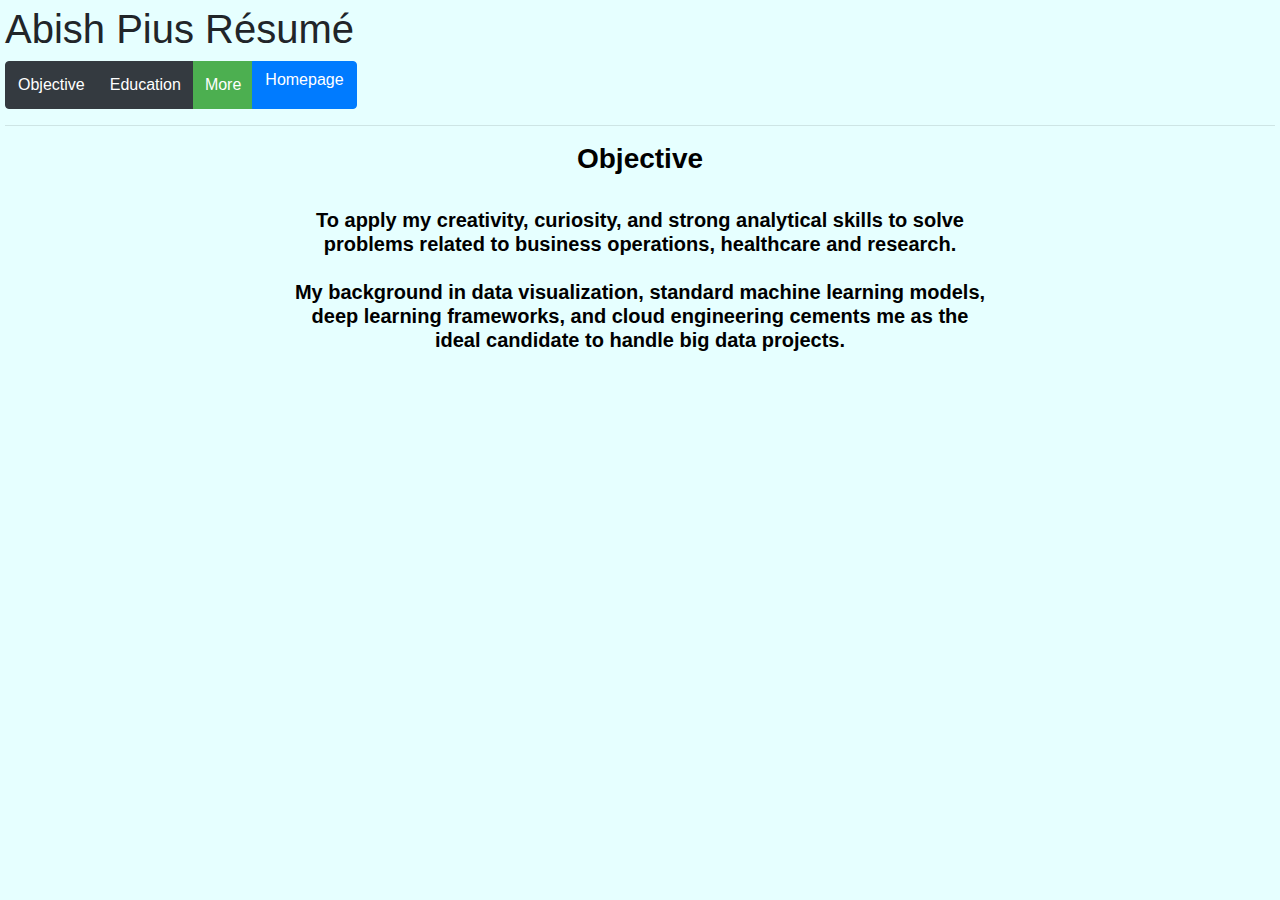
<file: Resume.html>
<!DOCTYPE html>

<html lang="en">
<head>
        <link href="https://stackpath.bootstrapcdn.com/bootstrap/4.1.3/css/bootstrap.min.css" rel="stylesheet">
        <link href="Resume.css" rel="stylesheet">
        <title>Résumé</title>
    </head>
<body style="margin:5px; left-padding:6px" >
<h1 id="myHeader">Abish Pius Résumé</h1></h1>

<div class="btn-group" role="group" aria-label="Basic example" >
<div class="btn-group" role="group" aria-label="First group", onclick = "ObjectiveFunction()">
  <button type="button" class="btn btn-dark" onlcick = "ObjectiveFunction()">Objective</button>
  </div>
<div class="btn-group" role="group" aria-label="Second group">
  <button type="button" class="btn btn-dark" onclick = "EducationFunction()">Education</button>
</div>

<div class="btn-group" role="group" aria-label="Second group">
  <div class="dropdown">
  <button class="dropbtn">More</button>
  <div class="dropdown-content">
    <a onclick = "Data_ScienceFunction()">Data Science & ML Experience</a>
    <a onclick = "ProjectsFunction()">Projects Experience</a>
    <a onclick = "SkillsFunction()">Skills Highlights</a>
    <a onclick = "AHFunction()">Awards & Honors</a>
    <a onclick = "VHFunction()">Volunteering & Hobbies</a>
  </div>
</div>
</div>

 <a class="btn btn-primary" href="index.html" role="button" add target="_blank">Homepage</a>

</div>







<hr>

<p  align="center"><iframe id="11a" src="Objective.html" height="300" width="700" frameborder="0"></iframe></p>


<script>
function ObjectiveFunction() {
    document.getElementById("11a").src = "Objective.html";
    document.getElementById("11a").height = "300";
     document.getElementById("11a").width = "700";

}
function EducationFunction(){
    document.getElementById("11a").src = "Education.html";
    document.getElementById("11a").height = "500";
    document.getElementById("11a").width = "700";
}

function Data_ScienceFunction(){
    document.getElementById("11a").src = "Data_Science.html";
    document.getElementById("11a").height = "500";
    document.getElementById("11a").width = "1000";
}

function ProjectsFunction(){
    document.getElementById("11a").src = "Projects.html";
    document.getElementById("11a").height = "500";
    document.getElementById("11a").width = "700";
}

function SkillsFunction(){
    document.getElementById("11a").src = "Skills.html";
    document.getElementById("11a").height = "500";
    document.getElementById("11a").width = "700";
}

function AHFunction(){
    document.getElementById("11a").src = "AH.html";
    document.getElementById("11a").height = "500";
    document.getElementById("11a").width = "700";
}

function VHFunction(){
    document.getElementById("11a").src = "VH.html";
    document.getElementById("11a").height = "500";
    document.getElementById("11a").width = "1000";
}

</script>

</body>



</html>
</file>
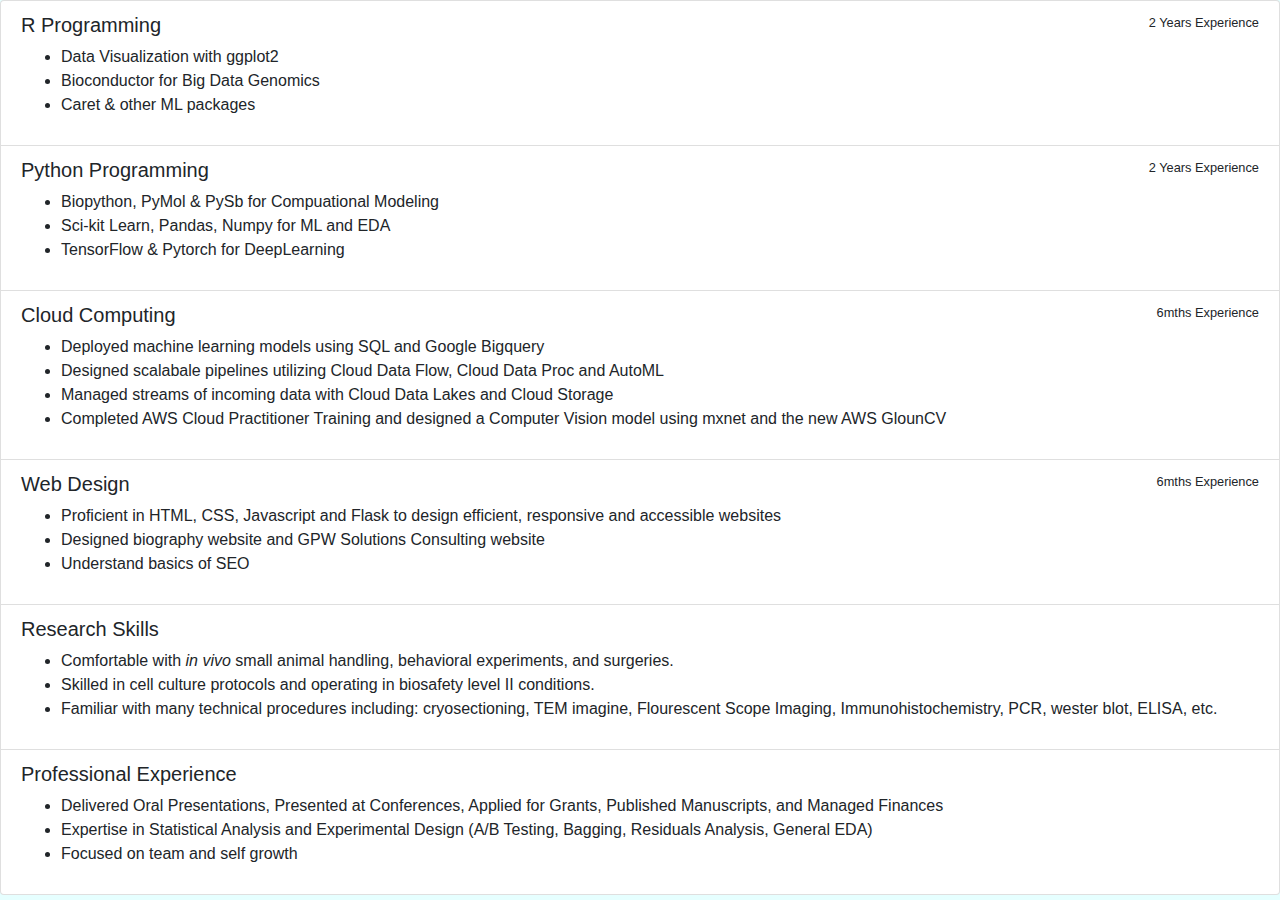
<file: Skills.html>
<!DOCTYPE html>

<html lang="en">
<head>
        <link href="https://stackpath.bootstrapcdn.com/bootstrap/4.1.3/css/bootstrap.min.css" rel="stylesheet">
        <link href="Resume.css" rel="stylesheet">

    </head>

<body>

<div class="list-group">
  <a class="list-group-item list-group-item-action flex-column align-items-start">
    <div class="d-flex w-100 justify-content-between">
      <h5 class="mb-1">R Programming</h5>
      <small>2 Years Experience</small>
    </div>
    <p class="mb-1">
        <ul>
        <li>Data Visualization with ggplot2</li>
        <li>Bioconductor for Big Data Genomics</li>
        <li>Caret & other ML packages</li> </ul></p>
    </a>
<a class="list-group-item list-group-item-action flex-column align-items-start">
    <div class="d-flex w-100 justify-content-between">
      <h5 class="mb-1">Python Programming</h5>
      <small>2 Years Experience</small>
    </div>
    <p class="mb-1">
<ul>
        <li>Biopython, PyMol & PySb for Compuational Modeling</li>
        <li>Sci-kit Learn, Pandas, Numpy for ML and EDA</li>
        <li>TensorFlow & Pytorch for DeepLearning </li>
        </ul></p>
    </a>

<a class="list-group-item list-group-item-action flex-column align-items-start">
    <div class="d-flex w-100 justify-content-between">
      <h5 class="mb-1">Cloud Computing</h5>
      <small>6mths Experience</small>
    </div>
    <p class="mb-1">
<ul>
        <li>Deployed machine learning models using SQL and Google Bigquery</li>
        <li>Designed scalabale pipelines utilizing Cloud Data Flow, Cloud Data Proc and AutoML</li>
        <li>Managed streams of incoming data with Cloud Data Lakes and Cloud Storage</li>
        <li>Completed AWS Cloud Practitioner Training and designed a Computer Vision model using mxnet and the new AWS GlounCV</li>
        </ul></p>
    </a>
<a class="list-group-item list-group-item-action flex-column align-items-start">
    <div class="d-flex w-100 justify-content-between">
      <h5 class="mb-1">Web Design</h5>
      <small>6mths Experience</small>
    </div>
    <p class="mb-1">
<ul>
        <li>Proficient in HTML, CSS, Javascript and Flask to design efficient, responsive and accessible websites</li>
        <li>Designed biography website and GPW Solutions Consulting website</li>
        <li>Understand basics of SEO</li>
        </ul></p>
    </a>
 <a class="list-group-item list-group-item-action flex-column align-items-start">
    <div class="d-flex w-100 justify-content-between">
      <h5 class="mb-1">Research Skills</h5>

    </div>
    <p class="mb-1">
<ul>
        <li>Comfortable with <em>in vivo</em> small animal handling, behavioral experiments, and surgeries.</li>
        <li>Skilled in cell culture protocols and operating in biosafety level II conditions.</li>
        <li>Familiar with many technical procedures including: cryosectioning, TEM imagine, Flourescent Scope Imaging, Immunohistochemistry, PCR, wester blot, ELISA, etc.</li>
        </ul></p>
    </a>


<a class="list-group-item list-group-item-action flex-column align-items-start">
    <div class="d-flex w-100 justify-content-between">
      <h5 class="mb-1">Professional Experience</h5>

    </div>
    <p class="mb-1">
<ul>
        <li>Delivered Oral Presentations, Presented at Conferences, Applied for Grants, Published Manuscripts, and Managed Finances</li>
        <li>Expertise in Statistical Analysis and Experimental Design (A/B Testing, Bagging, Residuals Analysis, General EDA)</li>
        <li>Focused on team and self growth</li>
        </ul></p>
    </a>



</div>

</body>



    </html>
</file>
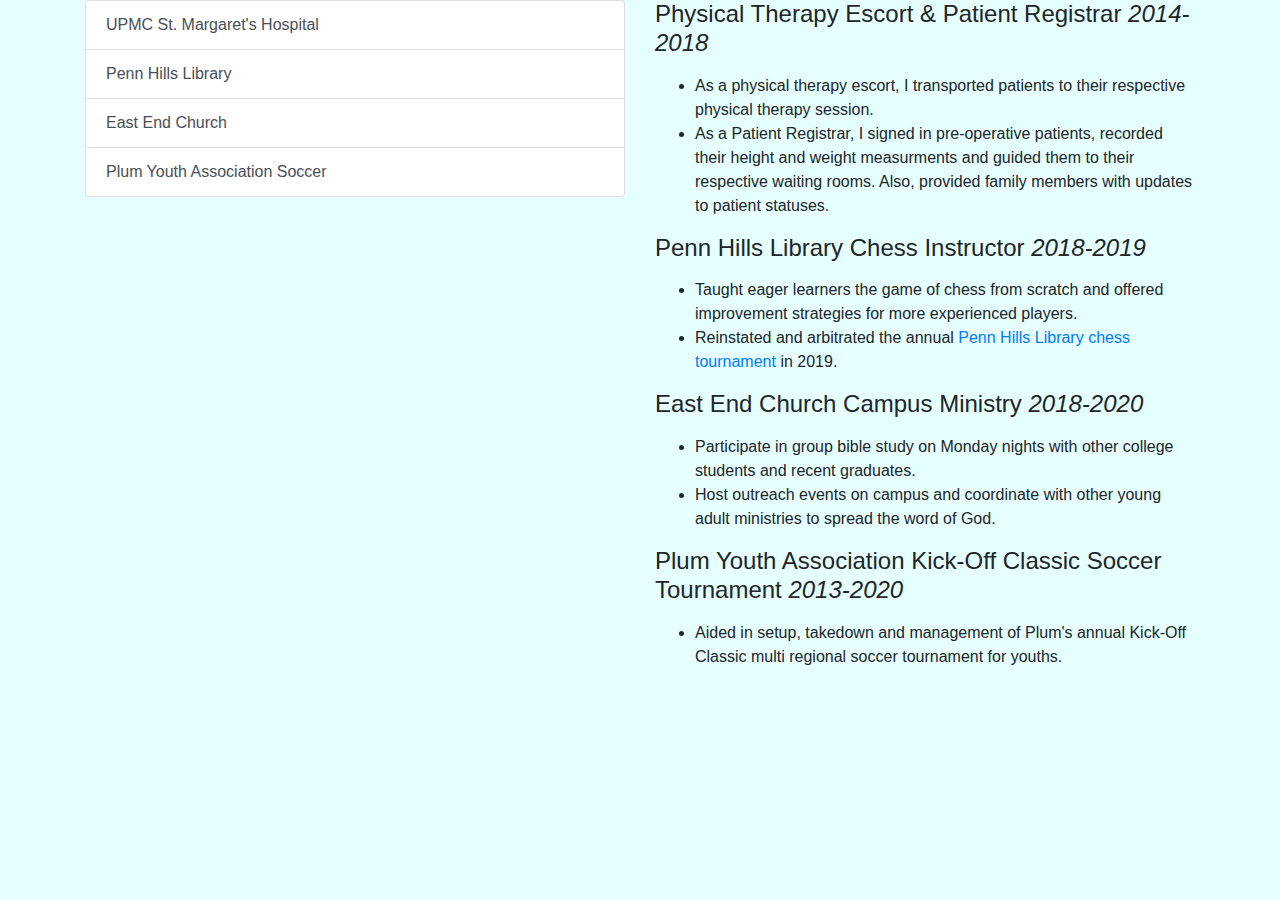
<file: VH.html>
<!DOCTYPE html>

<html lang="en">
<head>
        <link href="https://stackpath.bootstrapcdn.com/bootstrap/4.1.3/css/bootstrap.min.css" rel="stylesheet">
        <link href="Resume.css" rel="stylesheet">

    </head>

<body>

<div class="container">
<div class="row">
    <div class="col-sm">
    <div id="list-example" class="list-group">
  <a class="list-group-item list-group-item-action" href="#list-item-1">UPMC St. Margaret's Hospital</a>
  <a class="list-group-item list-group-item-action" href="#list-item-2">Penn Hills Library</a>
  <a class="list-group-item list-group-item-action" href="#list-item-3">East End Church</a>
  <a class="list-group-item list-group-item-action" href="#list-item-4">Plum Youth Association Soccer</a>


</div>
</div>
<div class="col-6">
<div data-spy="scroll" data-target="#list-example" data-offset="0" class="scrollspy-example">
  <h4 id="list-item-1">Physical Therapy Escort & Patient Registrar <em>2014-2018</em></h4>
  <p>
      <ul>
          <li>As a physical therapy escort, I transported patients to their respective physical therapy session. </li>
          <li>As a Patient Registrar, I signed in pre-operative patients, recorded their height and weight measurments and guided them to their respective waiting rooms.
         Also, provided family members with updates to patient statuses.</li>
      </ul>

  </p>
  <h4 id="list-item-2">Penn Hills Library Chess Instructor <em>2018-2019</em></h4>
  <p> <ul>
      <li>Taught eager learners the game of chess from scratch and offered improvement strategies for more experienced players. </li>
      <li>Reinstated and arbitrated the annual <a href = https://triblive.com/local/penn-hills/penn-hills-library-moves-two-chess-players-to-final-tournament/>Penn Hills Library chess tournament</a> in 2019.</li>
  </ul></p>
  <h4 id="list-item-3">East End Church Campus Ministry <em>2018-2020</em></h4>
  <p><ul>
      <li>Participate in group bible study on Monday nights with other college students and recent graduates.</li>
      <li>Host outreach events on campus and coordinate with other young adult ministries to spread the word of God.</li>

  </ul></p>
  <h4 id="list-item-4">Plum Youth Association Kick-Off Classic Soccer Tournament <em>2013-2020</em></h4>
  <p> <ul>
      <li>Aided in setup, takedown and management of Plum's annual Kick-Off Classic multi regional soccer tournament for youths. </li>
  </ul></p>
</div>
</div>
</div>
</div>


</body>



    </html>
</file>
<file: styles.css>
#myHeader{
    text-align: center;
    color: black;
    text-decoration: underline;
    font-family: sans-serif ;
    font-weight: bold;

}

body {
    background-color: lightgrey;
}

img {
    display: block;
    margin-left: auto;
    margin-right: auto;
    border-radius: 50%;
    padding: 5px;

}

#myName{
    text-align: center;
    color: black;
    border: 3px solid #0000ff;

      overflow: hidden;
      top: 50%;
  text-overflow: clip;

}
</file>
<file: Resume.css>
body {
    background-color: #E6FFFF;
}
/* Dropdown Button */
.dropbtn {
  background-color: #4CAF50;
  color: white;
  padding: 12px;
  font-size: 16px;
  border: none;
}

/* The container <div> - needed to position the dropdown content */
.dropdown {
  position: relative;
  display: inline-block;
}

/* Dropdown Content (Hidden by Default) */
.dropdown-content {
  display: none;
  position: absolute;
  background-color: #f1f1f1;
  min-width: 160px;
  box-shadow: 0px 8px 16px 0px rgba(0,0,0,0.2);
  z-index: 1;
}

/* Links inside the dropdown */
.dropdown-content a {
  color: black;
  padding: 12px 16px;
  text-decoration: none;
  display: block;
}

/* Change color of dropdown links on hover */
.dropdown-content a:hover {background-color: #ddd;}

/* Show the dropdown menu on hover */
.dropdown:hover .dropdown-content {display: block;}

/* Change the background color of the dropdown button when the dropdown content is shown */
.dropdown:hover .dropbtn {background-color: #3e8e41;}

#title{
    text-align: center;
    color: black;

    font-family: sans-serif ;
    font-weight: bold;
}
</file>
<file: contact.css>
input[type=text], select, textarea {
  width: 100%; /* Full width */
  padding: 12px; /* Some padding */
  border: 1px solid #ccc; /* Gray border */
  border-radius: 4px; /* Rounded borders */
  box-sizing: border-box; /* Make sure that padding and width stays in place */
  margin-top: 6px; /* Add a top margin */
  margin-bottom: 16px; /* Bottom margin */
  resize: vertical /* Allow the user to vertically resize the textarea (not horizontally) */
}

input[type=submit] {
  background-color: #4CAF50;
  color: white;
  padding: 12px 20px;
  border: none;
  border-radius: 4px;
  cursor: pointer;
}


input[type=submit]:hover {
  background-color: #45a049;
}


.container {
  border-radius: 5px;
  background-color: #f2f2f2;
  padding: 20px;
}
body {
    background-color: grey;
}
</file>
<file: R.css>
#myHeader{
    text-align: center;
    color: black;
    text-decoration: underline;
    font-family: Serif ;
    font-weight: bold;

}
body {
    background-color: lavenderblush;
}

#title{
    text-align: center;
    color: black;

    font-family: sans-serif ;
    font-weight: bold;
}

#code{
    text-align: center;
    color: black;

    font-family: sans-serif ;
}

#c{
    background-color: lightsteelblue;
    color: blue;
    text-align: center;
}
</file>
